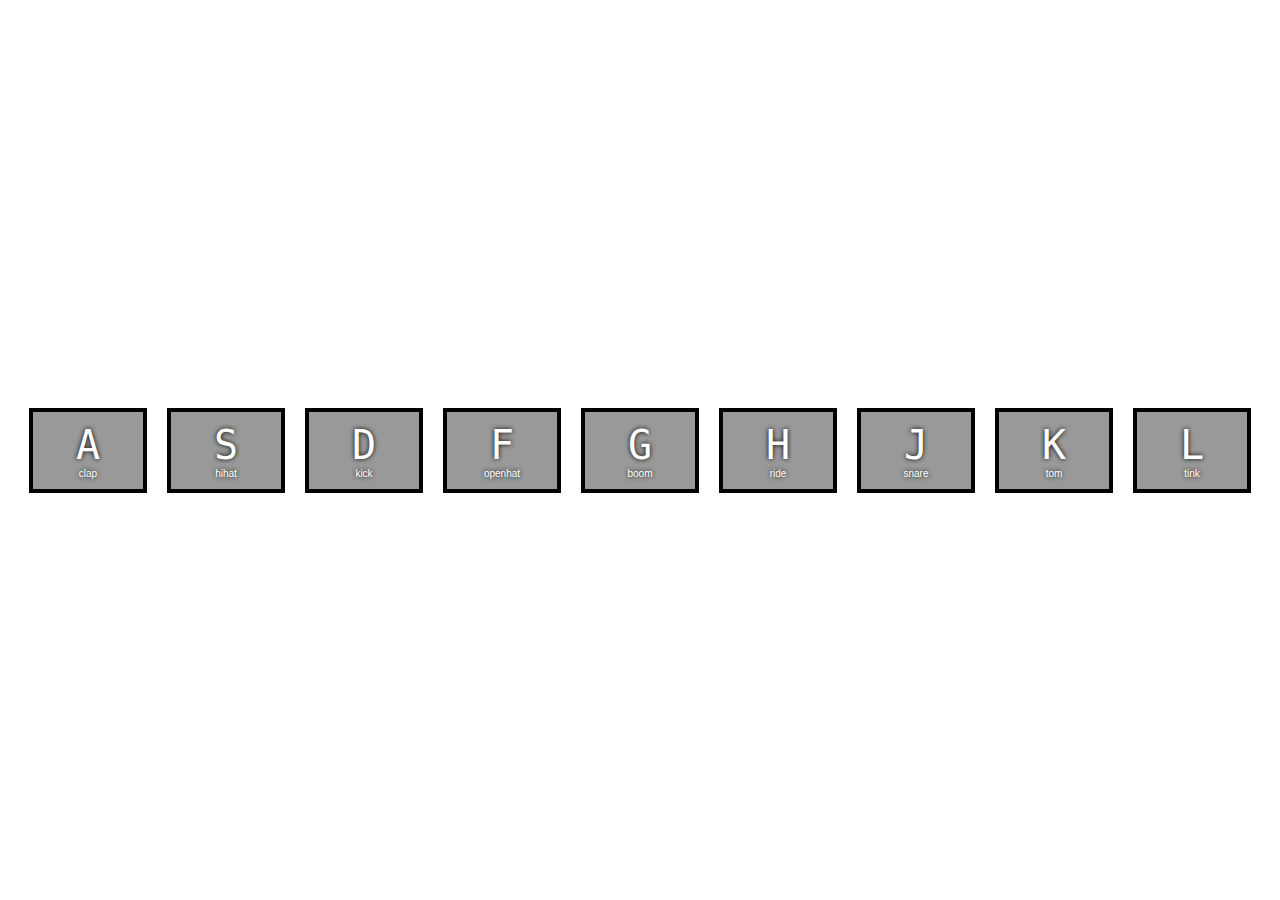
<file: drum-kit/index.html>
<!DOCTYPE html>
<html>
<head>
  <link rel="stylesheet" type="text/css" href="style.css">
  <meta charset="utf-8">
  <title>drum kit</title>
</head>
<body>
  <div class="keys">
    <div data-key='65' class="key">
      <kbd>A</kbd>
      <span class="sound">clap</span>
    </div>
    <div data-key='83' class="key">
      <kbd>S</kbd>
      <span class="sound">hihat</span>
    </div>
    <div data-key='68' class="key">
      <kbd>D</kbd>
      <span class="sound">kick</span>
    </div>
    <div data-key='70' class="key">
      <kbd>F</kbd>
      <span class="sound">openhat</span>
    </div>
    <div data-key='71' class="key">
      <kbd>G</kbd>
      <span class="sound">boom</span>
    </div>
    <div data-key='72' class="key">
      <kbd>H</kbd>
      <span class="sound">ride</span>
    </div>
    <div data-key='74' class="key">
      <kbd>J</kbd>
      <span class="sound">snare</span>
    </div>
    <div data-key='75' class="key">
      <kbd>K</kbd>
      <span class="sound">tom</span>
    </div>
    <div data-key='76' class="key">
      <kbd>L</kbd>
      <span class="sound">tink</span>
    </div>
  </div>

  <audio data-keys="65" src="./sounds/clap.wav"></audio>
  <audio data-keys="83" src="./sounds/hihat.wav"></audio>
  <audio data-keys="68" src="./sounds/kick.wav"></audio>
  <audio data-keys="70" src="./sounds/openhat.wav"></audio>
  <audio data-keys="71" src="./sounds/boom.wav"></audio>
  <audio data-keys="72" src="./sounds/ride.wav"></audio>
  <audio data-keys="74" src="./sounds/snare.wav"></audio>
  <audio data-keys="75" src="./sounds/tom.wav"></audio>
  <audio data-keys="76" src="./sounds/tink.wav"></audio>
  <script>
    function playSound(e) {
      const audio = document.querySelector(`audio[data-keys = "${e.keyCode}"]`)
      const key = document.querySelector(`div[data-key = "${e.keyCode}"]`)
      if (!audio) return ;
      audio.currentTime = 0;
      audio.play();
      key.classList.add('playing');
    }

    function removeTransition(e) {
      if(e.propertyName !== 'transform') return;
      this.classList.remove('playing');
    }

    const keys = document.querySelectorAll('.key');
    keys.forEach(key => key.addEventListener('transitionend',removeTransition));

    window.addEventListener('keydown',playSound);
  </script>
</body>
</html>
</file>
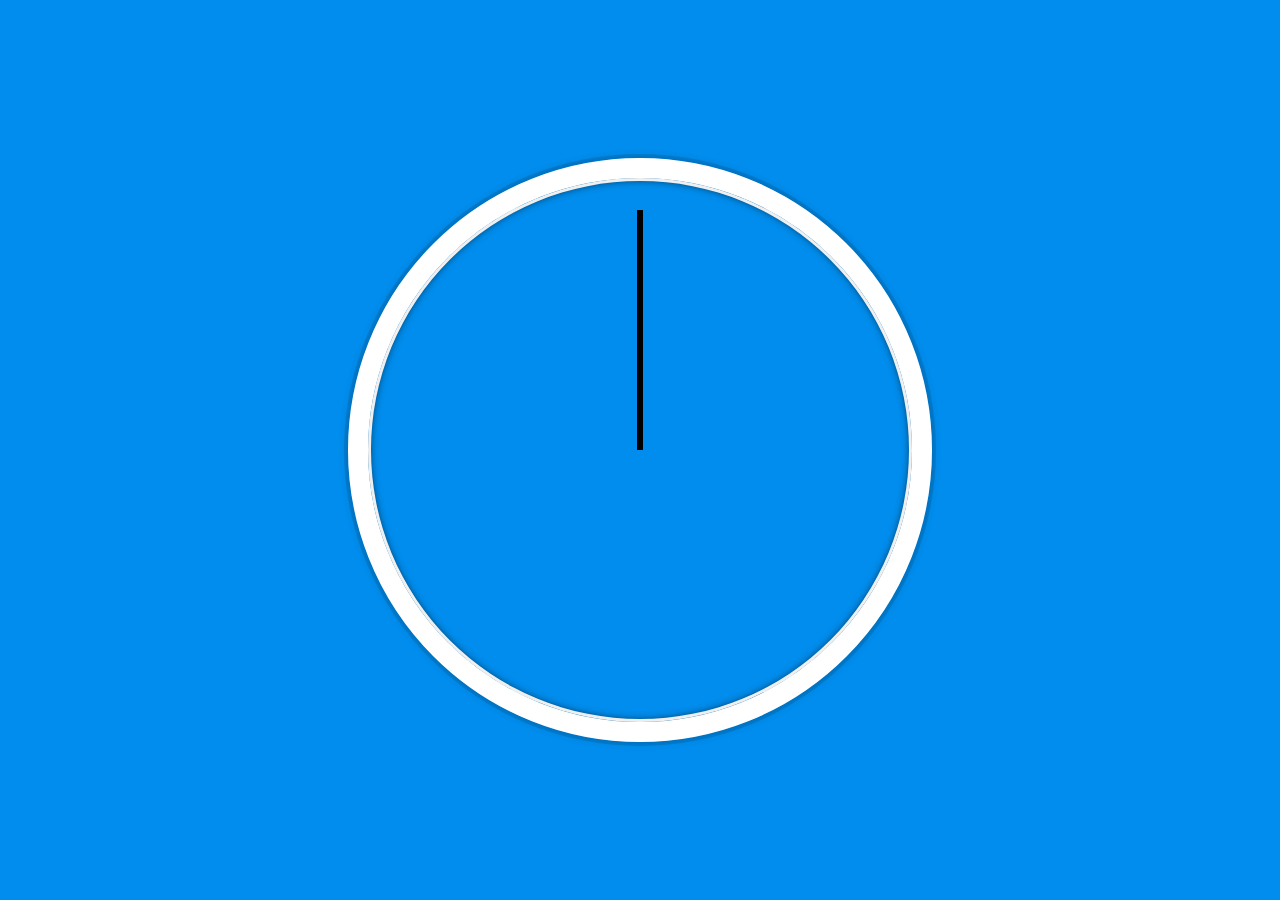
<file: js-clock/index.html>
<!DOCTYPE html>
<html>
<head>
  <title>js Clock</title>
  <meta charset="utf-8">
  <link rel="stylesheet" type="text/css" href="./style.css">
  <style>

  </style>
</head>
<body>
  <div class="clock">
    <div class="clock-face">
      <div class="hand hour-hand"></div>
      <div class="hand minute-hand"></div>
      <div class="hand seconds-hand"></div>
    </div>
  </div>
  <script>

    const hourHand = document.querySelector('.hour-hand');
    const minuteHand = document.querySelector('.minute-hand');
    const secondsHand = document.querySelector('.seconds-hand');

    function setDate() {
      const date = new Date();

      const seconds = date.getSeconds();
      const minutes = date.getMinutes();
      const hour = date.getHours();
      // console.log(seconds,minutes,hour)
      const secondsDegree = ((seconds / 60) * 360) + 90;
      secondsHand.style.transform = `rotate(${secondsDegree}deg)`;

      const minuteDegree = ((minutes / 60) * 360) + 90;
      minuteHand.style.transform = `rotate(${minuteDegree}deg)`;

      const hourDegree = (((hour  - 12)/ 12) * 360) + 90;
      hourHand.style.transform = `rotate(${hourDegree}deg)`;

      // console.log(secondsDegree,minuteDegree,hourDegree);

    }
    setInterval(setDate, 1000)
  </script>
</body>
</html>
</file>
<file: drum-kit/style.css>
html {
  font-size:10px;
  background: url(http://i.imgur.com/b9r5sEL.jpg) bottom center;
  background-size: cover;
}
body,html {
  margin: 0;
  padding: 0;
  font-family: sans-serif;
}
.keys {
  display: flex;
  align-items: center;
  justify-content: center;
  width: 100%;
  min-height: 100vh; /* window.innerwidth */
}
.key {
  width: 100px;
  border: 4px solid black;
  padding: 1rem .5rem;
  margin: 1rem;
  text-shadow: 0 0 5px black;
  color:white;
  text-align: center;
  background: rgba(0,0,0,0.4);
  transition: all 0.07s;
}
kbd {
  display: block;
  font-size:40px;
}
.sound {
  display: inline-block;
}
.playing {
  transform: scale(1.1);
  border-color: #ffc600;
  box-shadow: 0 0 10px #ffc600;
}
</file>
<file: js-clock/style.css>
html {
  background: #018DED url(http://unsplash.it/1500/1000?iamge=881&blur50);
  background-size: cover;
  font-family: 'helvertica neue'
  font-size:10px;
}
body {
  margin: 0;
  padding: 0;
  font-size: 2rem;
  display: flex;
  min-height: 100vh;
  flex-direction: row;
  justify-content: center;
  align-items: center;

}
.clock {
  width:30rem;
  height: 30rem;
  border:20px solid white;
  border-radius: 50%;

  margin: 50px auto;
  position: relative;
  padding: 2rem;
  box-shadow:
    0 0 0 4px rgba(0,0,0,0.1),
    inset 0 0 0 3px #EFEFEF,
    inset 0 0 10px black,
    0 0 10px rgba(0,0,0,0.2);
}
.clock-face {
  position: relative;
  width: 100%;
  height: 100%;
  transform: translateY(-3px);
}
.hand {
  width: 50%;
  height: 6px;
  background: black;
  position: absolute;
  top:50%;
  transform: rotate(90deg);
  transform-origin: 100%;
  transition: all 0.5s;
}
</file>
